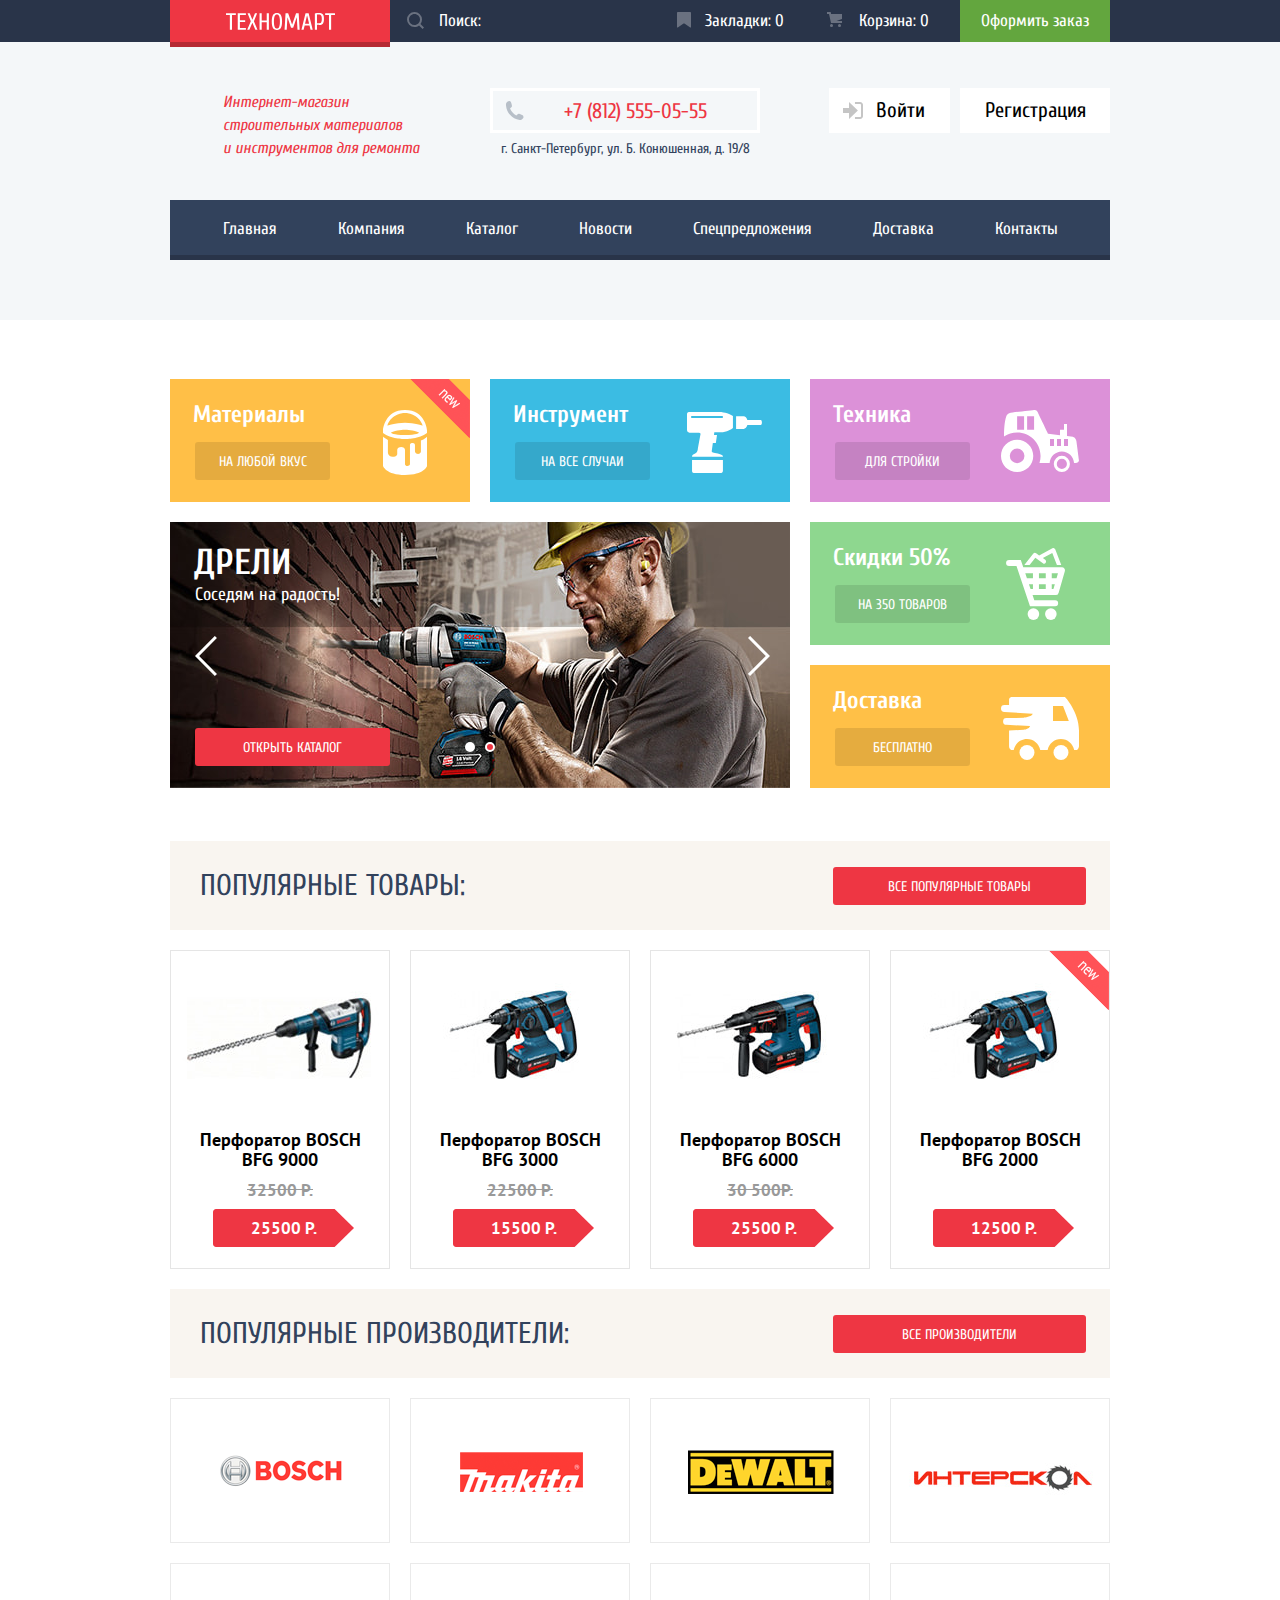
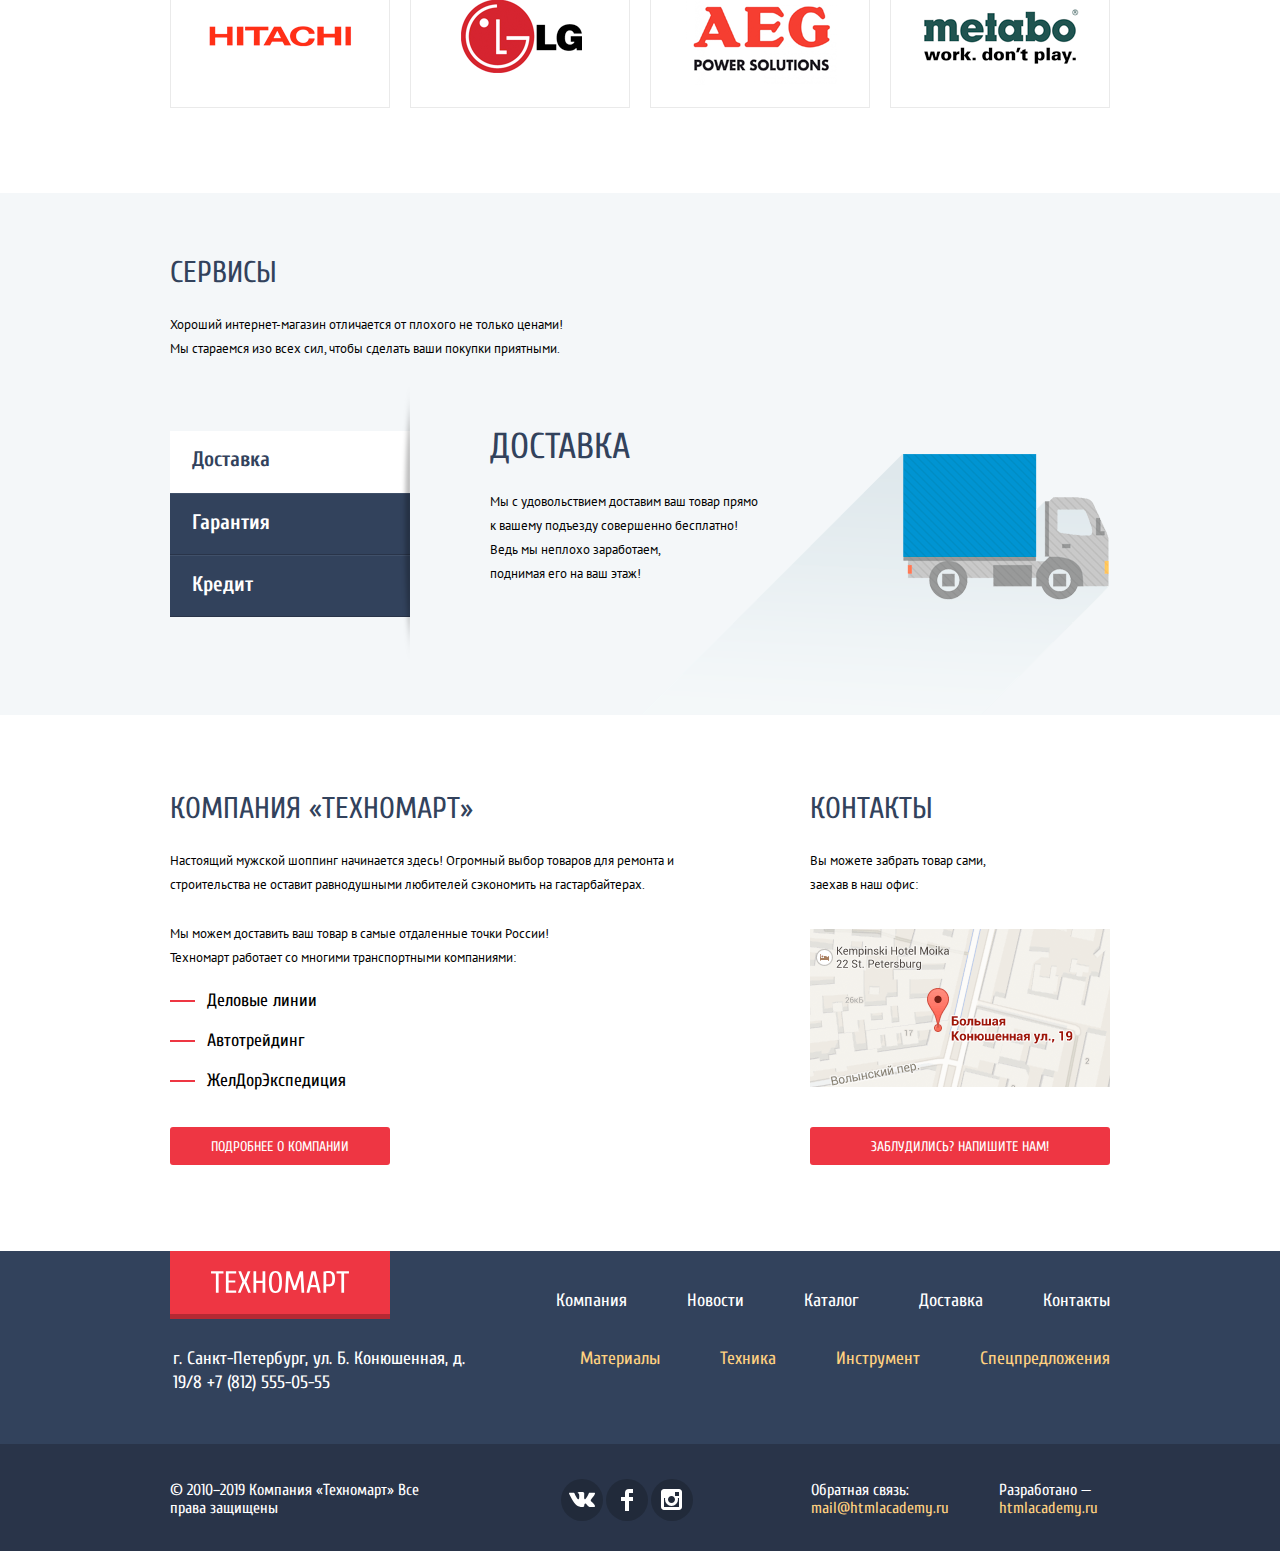
<file: index.html>
<!DOCTYPE html>
<html lang="ru">
  <head>
    <meta charset="utf-8">
    <title>HTML Academy: Техномарт</title>
    <link href="https://fonts.googleapis.com/css?family=Cuprum:400,400i,700,700i&display=swap&subset=cyrillic" rel="stylesheet">
    <link href="https://fonts.googleapis.com/css?family=PT+Sans:400,700&display=swap&subset=cyrillic" rel="stylesheet">
    <link href="css/normalize.css" rel="stylesheet">
    <link href="css/style-min.css" rel="stylesheet">
  </head>
  <body>
    <header class="header">
      <div class="header-top">
        <div class="container header-wrap">
          <a class="logo header-logo">
            <img src="img/logo-technomart.svg" width="109" height="19" alt="Логотип интернет-магазина «Техномарт»">
          </a>
          <form class="search" action="https://echo.htmlacademy.ru" method="get">
            <label for="header-search" class="visually-hidden">Поиск</label>
            <input id="header-search" type="text" name="search" placeholder="Поиск:">
            <svg class="search-icon" xmlns="http://www.w3.org/2000/svg" width="17" height="17" viewBox="0 0 17 17"><path fill="#ffffff" d="M17 15.586l-3.542-3.542A7.465 7.465 0 0 0 15 7.5 7.5 7.5 0 1 0 7.5 15c1.71 0 3.282-.579 4.544-1.542L15.586 17 17 15.586zM2 7.5C2 4.467 4.467 2 7.5 2 10.532 2 13 4.467 13 7.5c0 3.032-2.468 5.5-5.5 5.5A5.506 5.506 0 0 1 2 7.5z"/></svg>
          </form>
          <ul class="shopping-menu">
            <li>
              <a class="shopping-menu-link bookmates" href="#">Закладки: <span>0</span></a>
            </li>
            <li>
              <a class="shopping-menu-link cart" href="#">Корзина: <span>0</span></a>
            </li>
            <li>
              <a class="shopping-menu-link order-place" href="#">Оформить заказ</a>
            </li>
          </ul>
        </div>
      </div>
      <div class="container header-middle">
        <p class="slogan">
          Интернет-магазин
          строительных материалов<br>
          и инструментов для ремонта</p>
        <div class="header-contacts">
          <a href="tel:+78125550555" class="header-contacts-phone">+7 (812) 555-05-55</a>
          <p class="header-contacts-address">г. Санкт-Петербург, ул. Б. Конюшенная, д. 19/8</p>
        </div>
        <div class="menu">
          <ul class="user-menu">
            <li>
              <a class="user-menu-link login" href="#">
                <svg xmlns="http://www.w3.org/2000/svg" width="20" height="17" viewBox="0 0 20 17"><path fill="#c5c5c5" d="M14.875 8.5L6 0v6H0v5h6v6z"/><path fill="#c5c5c5" d="M16.986 15.01h-5.027V17h5.027c2.178 0 3.004-1.81 3.029-3.026V3.028C19.99 1.811 19.164 0 16.986 0h-5.027v1.99h5.027c.839 0 .992.681 1.01 1.057v10.904c-.017.376-.171 1.059-1.01 1.059z"/></svg>
                Войти
              </a>
            </li>
            <li class="registration-item">
              <a class="user-menu-link registration" href="№">Регистрация</a>
            </li>
          </ul>
        </div>
      </div>
      <nav class="main-navigation container">
        <ul class="site-navigation">
          <li class="site-navigation-item"><a>Главная</a></li>
          <li class="site-navigation-item"><a href="#">Компания</a></li>
          <li class="site-navigation-item"><a href="catalog.html">Каталог</a></li>
          <li class="site-navigation-item"><a href="#">Новости</a></li>
          <li class="site-navigation-item"><a href="#">Спецпредложения</a></li>
          <li class="site-navigation-item"><a href="#">Доставка</a></li>
          <li class="site-navigation-item"><a href="#">Контакты</a></li>
        </ul>
      </nav>
    </header>

    <main class="main-content">
      <h1 class="visually-hidden">Интернет-магазин «Техномарт»</h1>

      <div class="features-wrap container">
        <section class="features">
          <h2 class="visually-hidden">Особенности</h2>
          <div class="features-list">
            <div class="first-column">
              <div class="feature-item materials new">
                <h3>Материалы</h3>
                <a href="#">На любой вкус</a>
              </div>
              <div class="feature-item tool">
                <h3>Инструмент</h3>
                <a href="#">На все случаи</a>
              </div>
              <div class="slider">
                <h2 class="visually-hidden">Список инструментов</h2>
                <input class="visually-hidden slide-1" type="radio" id="slide-1" name="slider">
                <input class="visually-hidden slide-2" type="radio" id="slide-2" name="slider" checked>
                <ul class="slider-list">
                  <li class="slider-item rotary-hammers">
                    <h3>Перфораторы</h3>
                    <p>Настоящие мужские игрушки</p>
                  </li>
                  <li class="slider-item drills">
                    <h3>Дрели</h3>
                    <p>Соседям на радость!</p>
                  </li>
                </ul>
                <a class="button" href="catalog.html">Открыть каталог</a>
                <label class="slider-control control-previous" for="slide-1">Влево</label>
                <label class="slider-control control-next" for="slide-2">Вправо</label>
                <div class="slider-radio-wrap">
                  <label class="slider-radio" for="slide-1">Первый слайд</label>
                  <label class="slider-radio" for="slide-2">Второй слайд</label>
                </div>
              </div>
            </div>
            <div class="second-column">
              <div class="feature-item technic">
                <h3>Техника</h3>
                <a href="#">Для стройки</a>
              </div>
              <div class="feature-item discounts second-string">
                <h3>Скидки 50%</h3>
                <a href="#">На 350 товаров</a>
              </div>
              <div class="feature-item delivery third-string">
                <h3>Доставка</h3>
                <a href="#">Бесплатно</a>
              </div>
            </div>
          </div>
        </section>
      </div>

      <section class="popular-products container">
        <div class="popular-header">
          <h2>Популярные товары:</h2>
          <a class="button" href="#">Все популярные товары</a>
        </div>
        <ul class="catalog-list">
          <li class="catalog-item">
            <a class="catalog-item-name" href="#">
              <h3>
                <span>Перфоратор BOSCH</span>
                <span>BFG 9000</span>
              </h3>
            </a>
            <img src="img/bosch-bfg-9000.jpg" width="218" height="170" alt="Изображение перфоратора BOSCH BFG 9000">
            <div class="catalog-buttons">
              <a href="#" class="catalog-button add-to-cart">Купить</a>
              <button class="catalog-button add-to-bookmates" type="button">В закладки</button>
            </div>
            <p class="price-old">32500 Р.</p>
            <p class="price">25500 Р.</p>
          </li>
          <li class="catalog-item">
            <a class="catalog-item-name" href="#">
              <h3>
                <span>Перфоратор BOSCH</span>
                <span>BFG 3000</span>
              </h3>
            </a>
            <img src="img/bosch-bfg-3000.jpg" width="218" height="170" alt="Изображение перфоратора BOSCH BFG 3000">
            <div class="catalog-buttons">
              <a href="#" class="catalog-button add-to-cart">Купить</a>
              <button class="catalog-button add-to-bookmates" type="button">В закладки</button>
            </div>
            <p class="price-old">22500 Р.</p>
            <p class="price">15500 Р.</p>
          </li>
          <li class="catalog-item">
            <a class="catalog-item-name" href="#">
              <h3>
                <span>Перфоратор BOSCH</span>
                <span>BFG 6000</span>
              </h3>
            </a>
            <img src="img/bosch-bfg-6000.jpg" width="218" height="170" alt="Изображение перфоратора BOSCH BFG 6000">
            <div class="catalog-buttons">
              <a href="#" class="catalog-button add-to-cart">Купить</a>
              <button class="catalog-button add-to-bookmates" type="button">В закладки</button>
            </div>
            <p class="price-old">30 500Р.</p>
            <p class="price">25500 Р.</p>
          </li>
          <li class="catalog-item new">
            <a class="catalog-item-name" href="#">
              <h3>
                <span>Перфоратор BOSCH</span>
                <span>BFG 2000</span>
              </h3>
            </a>
            <img src="img/bosch-bfg-3000.jpg" width="218" height="170" alt="Изображение перфоратора BOSCH BFG 2000">
            <div class="catalog-buttons">
              <a href="#" class="catalog-button add-to-cart">Купить</a>
              <button class="catalog-button add-to-bookmates" type="button">В закладки</button>
            </div>
            <p class="price-old"></p>
            <p class="price">12500 Р.</p>
          </li>
        </ul>
      </section>

      <section class="popular-manufacture container">
        <div class="popular-header">
          <h2>Популярные производители:</h2>
          <a class="button" href="#">Все производители</a>
        </div>
        <ul class="manufactures-list">
          <li class="manufacture-item">
            <a href="#">
              <img src="img/bosch.png" width="126" height="37" alt="Логотип компании Bosch">
            </a>
          </li>
          <li class="manufacture-item">
            <a href="#">
              <img src="img/makita.png" width="123" height="40" alt="Логотип компании Makita">
            </a>
          </li>
          <li class="manufacture-item">
            <a href="#">
              <img src="img/dewalt.png" width="146" height="44" alt="Логотип компании DeWalt">
            </a>
          </li>
          <li class="manufacture-item">
            <a href="#">
              <img src="img/interkol.png" width="200" height="88" alt="Логотип компании Интерскол">
            </a>
          </li>
          <li class="manufacture-item">
            <a href="#">
              <img src="img/hitachi.png" width="169" height="31" alt="Логотип компании Hitachi">
            </a>
          </li>
          <li class="manufacture-item">
            <a href="#">
              <img src="img/lg.png" width="121" height="73" alt="Логотип компании LG">
            </a>
          </li>
          <li class="manufacture-item">
            <a href="#">
              <img src="img/aeg.png" width="151" height="96" alt="Логотип компании AEG">
            </a>
          </li>
          <li class="manufacture-item">
            <a href="#">
              <img src="img/metabo.png" width="204" height="69" alt="Логотип компании Metabo">
            </a>
          </li>
        </ul>
      </section>

      <div class="services-wrap">
        <section class="services container">
          <h2>Сервисы</h2>
          <p class="service-info">Хороший интернет-магазин отличается от плохого не только ценами! Мы стараемся изо всех сил, чтобы сделать ваши покупки приятными.</p>
          <div class="services-content">
            <input class="visually-hidden delivery-input" type="radio" id="input-delivery" name="service-radio" checked>
            <input class="visually-hidden guarantee-input" type="radio" id="input-guarantee" name="service-radio">
            <input class="visually-hidden credit-input" type="radio" id="input-credit" name="service-radio">
            <ul class="services-buttons">
              <li>
                <label class="service-button" for="input-delivery">Доставка</label>
              </li>
              <li>
                <label class="service-button" for="input-guarantee">Гарантия</label>
              </li>
              <li>
                <label class="service-button" for="input-credit">Кредит</label>
              </li>
            </ul>
            <ul class="services-list">
              <li class="service-item service-delivery">
                <h3>Доставка</h3>
                <p>
                  Мы с удовольствием доставим ваш товар прямо <br>
                  к вашему подъезду совершенно бесплатно!
                  Ведь мы неплохо заработаем, <br>
                  поднимая его на ваш этаж!
                </p>
              </li>
              <li class="service-item service-guarantee">
                <h3>Гарантия</h3>
                <p>
                  Если купленный у нас товар поломается или заискрит, <br>
                  а также в случае пожара, спровоцированного его возгоранием,
                  вы всегда можете быть уверены в нашей гарантии. Мы обменяем
                  сгоревший товар на новый. <br>
                  Дом уж восстановите как-нибудь сами.
                </p>
              </li>
              <li class="service-item service-credit">
                <h3>Кредит</h3>
                <p>
                  Залезть в долговую яму стало проще! <br>
                  Кредитные консультанты придут вам на помощь.
                </p>
                <button class="button" type="button">Отправить заявку</button>
              </li>
            </ul>
          </div>
        </section>
      </div>

      <div class="information container">
        <section class="info">
          <h2>Компания «Техномарт»</h2>
          <p>Настоящий мужской шоппинг начинается здесь! Огромный выбор товаров для ремонта и строительства не оставит равнодушными любителей сэкономить на гастарбайтерах.</p>
          <p class="slim-paragraph">
            Мы можем доставить ваш товар в самые отдаленные точки России!
            Техномарт работает со многими транспортными компаниями:
          </p>
          <ul class="delivery-list">
            <li>Деловые линии</li>
            <li>Автотрейдинг</li>
            <li>ЖелДорЭкспедиция</li>
          </ul>
          <a class="button" href="#">Подробнее о компании</a>
        </section>

        <section class="contacts">
          <h2>Контакты</h2>
          <p>
            Вы можете забрать товар сами,
            заехав в наш офис:
          </p>
          <button class="map" type="button">
            <img src="img/map-small.png" width="300" height="158" alt="Офис компании по адресу Большая Конюшенная, 19, Санкт-Петербург">
          </button>
          <a href="#" class="button feedback-button">Заблудились? Напишите нам!</a>
        </section>
      </div>
    </main>

    <footer class="footer">
      <div class="footer-top">
        <div class="footer-top-wrap container">
          <div class="footer-information">
            <a class="logo footer-logo">
              <img src="img/logo-technomart.svg" width="138" height="23" alt="Логотип интернет-магазина «Техномарт»">
            </a>
            <p class="footer-address">
              г. Санкт-Петербург, ул. Б. Конюшенная, д. 19/8
              <a href="tel:+78125550555">+7 (812) 555-05-55</a>
            </p>
          </div>
          <div class="footer-navigation">
            <ul>
              <li><a href="#">Компания</a></li>
              <li><a href="#">Новости</a></li>
              <li><a href="catalog.html">Каталог</a></li>
              <li><a href="#">Доставка</a></li>
              <li><a href="#">Контакты</a></li>
            </ul>
            <ul class="product-list">
                <li><a href="#">Материалы</a></li>
                <li><a href="#">Техника</a></li>
                <li><a href="#">Инструмент</a></li>
                <li><a href="#">Спецпредложения</a></li>
            </ul>
          </div>
        </div>
      </div>

      <div class="footer-bottom">
        <div class="footer-bottom-wrap container">
          <div>
            <p class="footer-company">
              © 2010–2019 Компания «Техномарт»
              Все права защищены
            </p>
          </div>
          <div class="footer-social">
            <ul>
              <li><a class="social-link vkontakte" href="#">Вконтакте</a></li>
              <li><a class="social-link facebook" href="#">Фейсбук</a></li>
              <li><a class="social-link instagram" href="#">Инстаграм</a></li>
            </ul>
          </div>
          <div class="footer-feedback">
            <p>
              Обратная связь:
              <a href="mailto:mail@htmlacademy.ru">mail@htmlacademy.ru</a>
            </p>
          </div>
          <div class="footer-copyright">
            <p>Разработано —
              <a href="https://htmlacademy.ru/intensive/htmlcss">htmlacademy.ru</a>
            </p>
          </div>
        </div>
      </div>
    </footer>

    <section class="popup bigmap">
      <h2 class="visually-hidden">Как до нас добраться</h2>
      <iframe src="https://www.google.com/maps/embed?pb=!1m18!1m12!1m3!1d1998.5769169308242!2d30.322621958816832!3d59.93916232215763!2m3!1f0!2f0!3f0!3m2!1i1024!2i768!4f13.1!3m3!1m2!1s0x4696310fca5ba729%3A0xea9c53d4493c879f!2z0JHQvtC70YzRiNCw0Y8g0JrQvtC90Y7RiNC10L3QvdCw0Y8g0YPQuy4sIDE5LCDQodCw0L3QutGCLdCf0LXRgtC10YDQsdGD0YDQsywgMTkxMTg2!5e0!3m2!1sru!2sru!4v1582703164863!5m2!1sru!2sru" width="940" height="446" allowfullscreen=""></iframe>
      <div>
        <img src="img/map-big.png" width="940" height="446" alt="Офис компании по адресу Большая Конюшенная 19, Санкт-Петербург">
      </div>
      <button class="close" type="button">Закрыть</button>
    </section>

    <section class="popup feedback container">
      <h2 class="visually-hidden">Обратная связь</h2>
      <form action="https://echo.htmlacademy.ru" method="post">
        <div class="feedback-inputs-wrap">
          <p>
            <label for="message-name">Ваше имя:</label>
            <input id="message-name" type="text" name="name" placeholder="Имя Фамилия">
          </p>
          <p>
            <label for="message-email">Ваш e-mail:</label>
            <input id="message-email" type="email" name="email" placeholder="email@example.com">
          </p>
          <p>
            <label for="message-content">Текст письма:</label>
            <textarea id="message-content" name="content" placeholder="В свободной форме"></textarea>
          </p>
        </div>
        <div class="feedback-submit-wrap">
          <button class="feedback-submit button" type="submit">Отправить</button>
        </div>
      </form>
      <button class="close" type="button">Закрыть</button>
    </section>

    <section class="popup purchase">
      <h2>Товар добавлен в корзину!</h2>
      <div class="purchase-footer">
        <a class="button" href="#">Оформить заказ</a>
        <button class="button resume-purchase" type="button">Продолжить покупки</button>
      </div>
      <button class="close" type="button">Закрыть</button>
    </section>

    <script src="js/scripts-min.js"></script>
  </body>
</html>
</file>
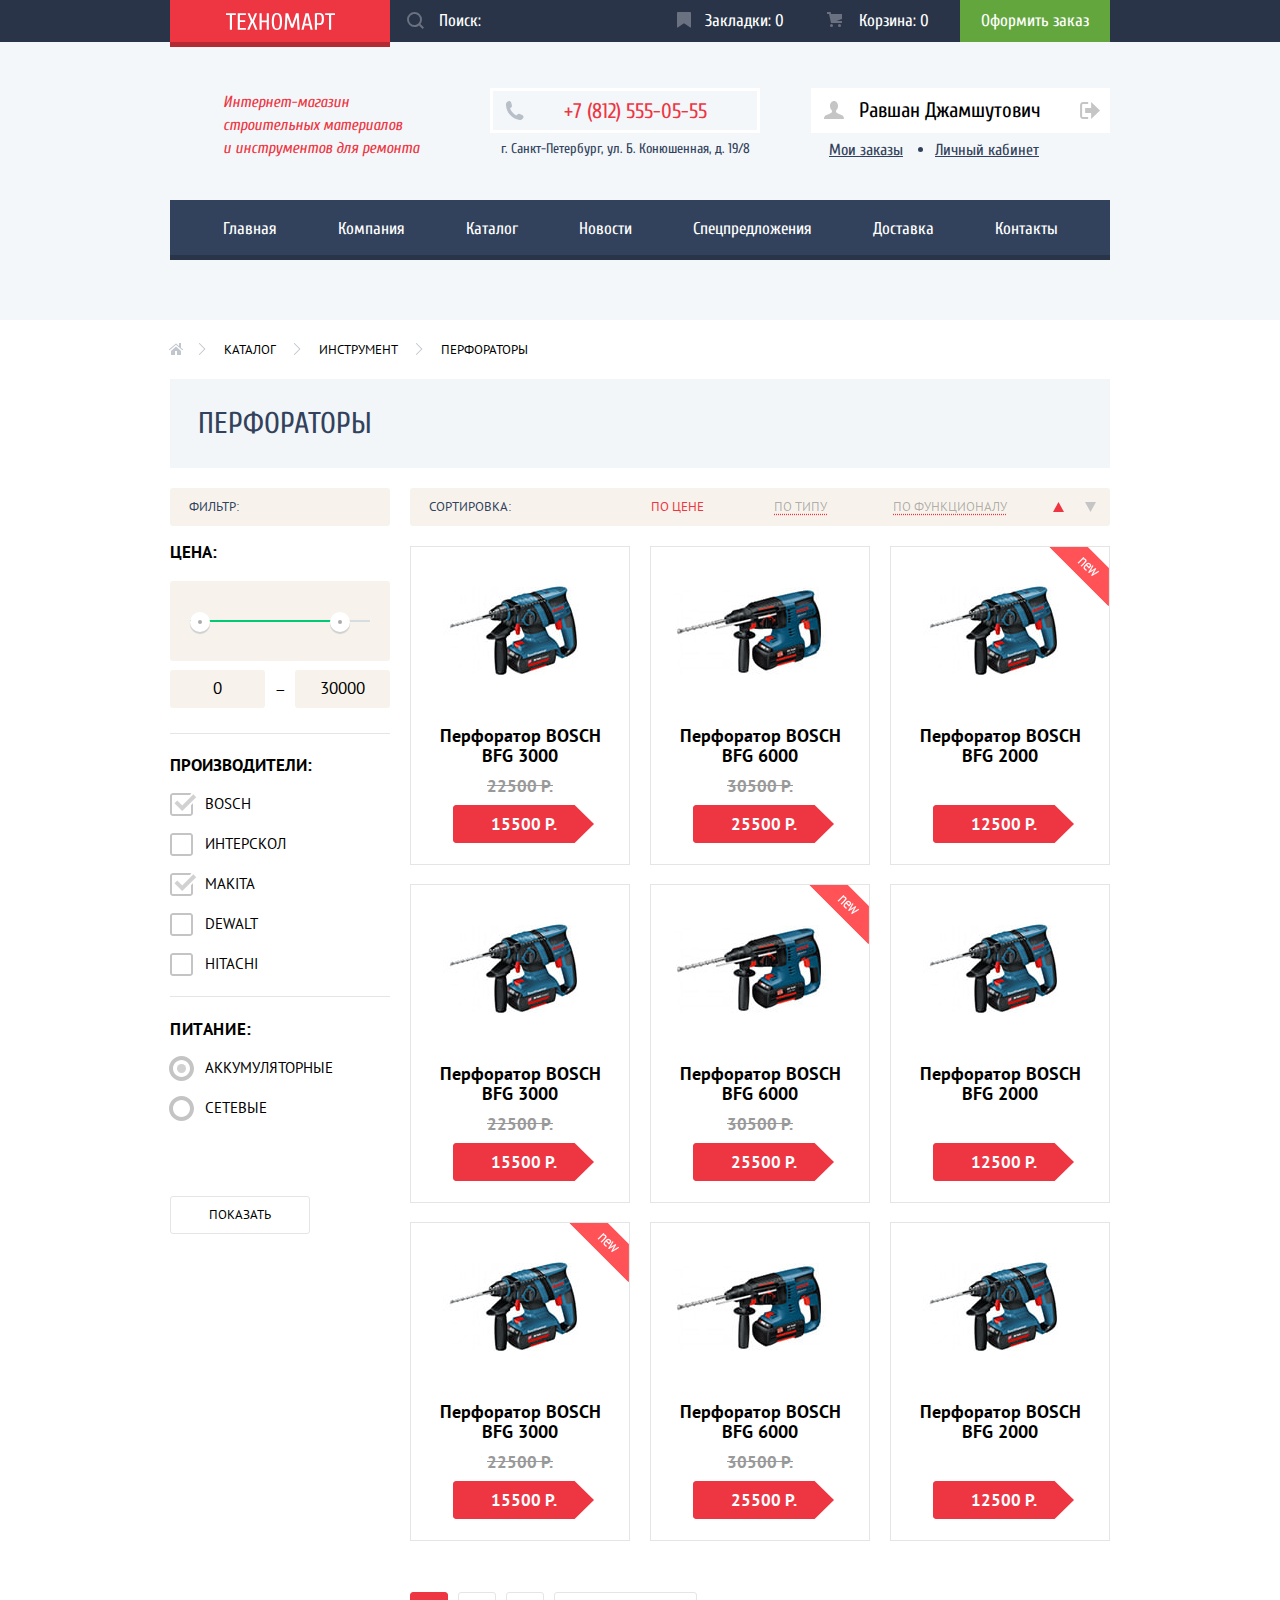
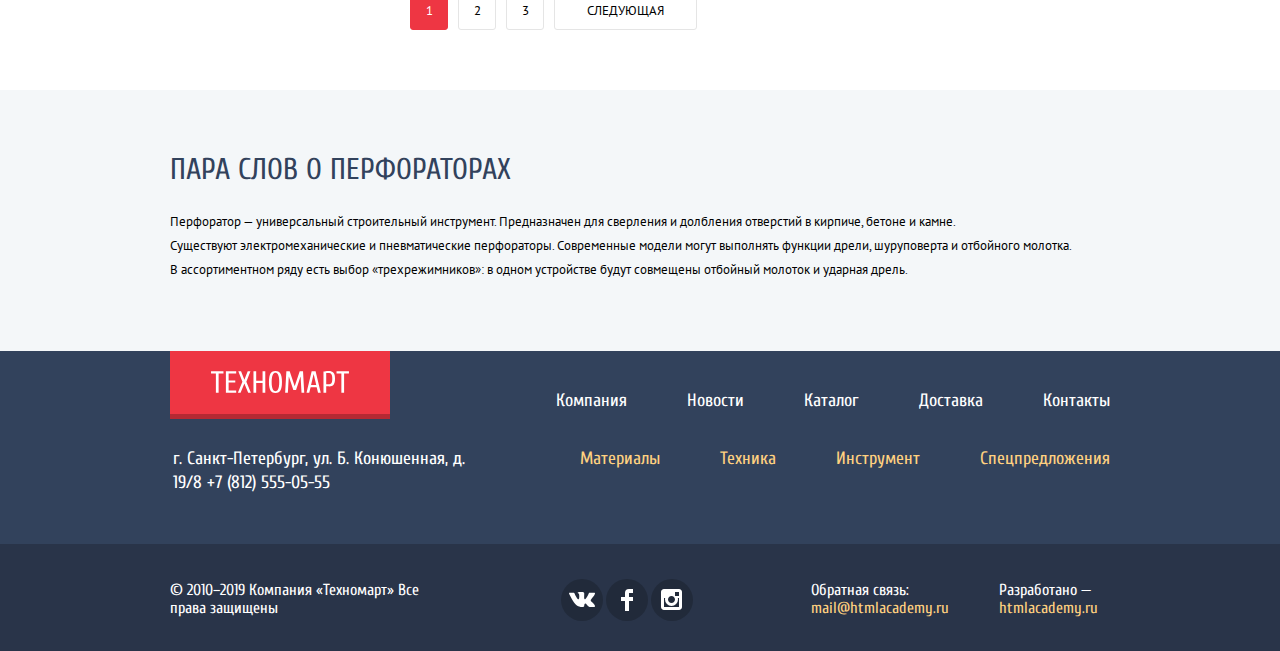
<file: catalog.html>
<!DOCTYPE html>
<html lang="ru">
  <head>
    <meta charset="UTF-8">
    <title>Каталог интернет магазина «Техномарт»</title>
    <link href="https://fonts.googleapis.com/css?family=Cuprum:400,400i,700,700i&display=swap&subset=cyrillic" rel="stylesheet">
    <link href="https://fonts.googleapis.com/css?family=PT+Sans:400,700&display=swap&subset=cyrillic" rel="stylesheet">
    <link href="css/normalize.css" rel="stylesheet">
    <link href="css/style-min.css" rel="stylesheet">
  </head>
  <body>
    <header class="header inner-header">
      <div class="header-top">
        <div class="container header-wrap">
          <a class="logo header-logo" href="index.html">
            <img src="img/logo-technomart.svg" width="109" height="19" alt="Логотип интернет-магазина «Техномарт»">
          </a>
          <form class="search" action="https://echo.htmlacademy.ru" method="get">
            <label for="header-search" class="visually-hidden">Поиск</label>
            <input id="header-search" type="text" name="search" placeholder="Поиск:">
            <svg class="search-icon" xmlns="http://www.w3.org/2000/svg" width="17" height="17" viewBox="0 0 17 17"><path fill="#ffffff" d="M17 15.586l-3.542-3.542A7.465 7.465 0 0 0 15 7.5 7.5 7.5 0 1 0 7.5 15c1.71 0 3.282-.579 4.544-1.542L15.586 17 17 15.586zM2 7.5C2 4.467 4.467 2 7.5 2 10.532 2 13 4.467 13 7.5c0 3.032-2.468 5.5-5.5 5.5A5.506 5.506 0 0 1 2 7.5z"/></svg>
          </form>
          <ul class="shopping-menu">
            <li>
              <a class="shopping-menu-link bookmates" href="#">Закладки: <span>0</span></a>
            </li>
            <li>
              <a class="shopping-menu-link cart" href="#">Корзина: <span>0</span></a>
            </li>
            <li>
              <a class="shopping-menu-link order-place" href="#">Оформить заказ</a>
            </li>
          </ul>
        </div>
      </div>
      <div class="container header-middle">
        <p class="slogan">
          Интернет-магазин
          строительных материалов <br>
          и инструментов для ремонта</p>
        <div class="header-contacts">
          <a href="tel:+78125550555" class="header-contacts-phone">+7 (812) 555-05-55</a>
          <p class="header-contacts-address">г. Санкт-Петербург, ул. Б. Конюшенная, д. 19/8</p>
        </div>
        <div class="menu">
          <ul class="user-menu">
            <li class="user-item">
              <a class="user-menu-link user" href="#">
                Равшан Джамшутович
                <svg class="user-icon" xmlns="http://www.w3.org/2000/svg" width="20" height="18" viewBox="0 0 20 18"><path fill="#c5c5c5" d="M17.881 14.166c-2.144-.735-4.256-1.666-5.207-2.39-.657-.501-.77-1.618-.517-2.415 1.118-.903 1.864-2.477 1.864-4.278C14.021 2.276 12.221 0 10 0S5.979 2.276 5.979 5.083c0 1.801.746 3.374 1.863 4.277.253.798.141 1.915-.517 2.416-.95.724-3.063 1.654-5.207 2.39S0 18 0 18h20s.025-3.099-2.119-3.834z"/></svg>
              </a>
            </li>
            <li>
              <button class="user-menu-link logout" type="button">
                Выход
                <svg class="logout-icon" xmlns="http://www.w3.org/2000/svg" width="21" height="17" viewBox="0 0 21 17"><g fill="#c5c5c5"><path fill="#c5c5c5" d="M21 8.5L12.125 0v6h-6v5h6v6z"/><path fill="#c5c5c5" d="M3.106 13.952V3.048c.018-.376.171-1.057 1.01-1.057h5.027V0H4.116C1.938 0 1.112 1.81 1.087 3.027v10.946C1.112 15.189 1.938 17 4.116 17h5.027v-1.99H4.116c-.839 0-.992-.683-1.01-1.058z"/></g></svg>
              </button>
            </li>
          </ul>
          <ul class="submenu">
            <li>
              <a class="submenu-link orders" href="#">Мои заказы</a>
            </li>
            <li>
              <a class="submenu-link account" href="#">Личный кабинет</a>
            </li>
          </ul>
        </div>
      </div>
      <nav class="main-navigation container">
        <ul class="site-navigation">
          <li class="site-navigation-item"><a href="index.html">Главная</a></li>
          <li class="site-navigation-item"><a href="#">Компания</a></li>
          <li class="site-navigation-item"><a>Каталог</a></li>
          <li class="site-navigation-item"><a href="#">Новости</a></li>
          <li class="site-navigation-item"><a href="#">Спецпредложения</a></li>
          <li class="site-navigation-item"><a href="#">Доставка</a></li>
          <li class="site-navigation-item"><a href="#">Контакты</a></li>
        </ul>
      </nav>
    </header>

    <main class="main-content catalog-page">
      <div class="catalog-header container">
        <h1>Перфораторы</h1>
        <ul class="breadcrumbs">
          <li>
            <a class="breadcrumb-main breadcrumb-link" href="index.html">
              <svg xmlns="http://www.w3.org/2000/svg" width="15" height="12" viewBox="0 0 15 12"><g fill="#C1C6CE"><path d="M3 8v4h4V8h2v4h4V8L8 3.516z"/><path d="M14.831 6.365L13 4.751V0h-2v2.987L8.332.635c-.02-.017-.043-.023-.064-.037a.465.465 0 0 0-.08-.047.551.551 0 0 0-.095-.024C8.062.521 8.032.515 8 .515c-.031 0-.061.006-.092.012a.46.46 0 0 0-.095.025c-.028.011-.053.029-.08.046-.021.014-.045.02-.064.037l-6.498 5.73a.501.501 0 0 0 .33.875.497.497 0 0 0 .331-.125L8 1.677l6.169 5.438a.501.501 0 0 0 .662-.75z"/></g></svg>
              Главная
            </a>
          </li>
          <li><a class="breadcrumb-link" href="#">Каталог</a></li>
          <li><a class="breadcrumb-link" href="#">Инструмент</a></li>
          <li><a class="breadcrumb-link">Перфораторы</a></li>
        </ul>
      </div>

      <div class="catalog-wrap container">
        <section class="filter">
          <h2 class="filter-header">Фильтр:</h2>
          <form action="https://echo.htmlacademy.ru" method="get">
            <fieldset class="price-filter">
              <legend>Цена:</legend>
              <div class="price-range price-wrap">
                <div class="scale">
                  <div class="bar"></div>
                </div>
                <div class="toggle toggle-min"></div>
                <div class="toggle toggle-max"></div>
              </div>
              <div class="price-controls">
                <label class="visually-hidden" for="filter-price-min">Минимальная цена</label>
                <input class="min-price price-wrap" id="filter-price-min" type="number" name="price-min" value="0">
                <span>—</span>
                <label class="visually-hidden" for="filter-price-max">Максимальная цена</label>
                <input class="max-price price-wrap" id="filter-price-max" type="number" name="price-max" value="30000">
              </div>
            </fieldset>
            <fieldset class="checkbox-filter">
              <legend>Производители:</legend>
              <ul>
                <li>
                  <input class="visually-hidden" id="filter-bosch" type="checkbox" name="bosch" checked>
                  <label for="filter-bosch">Bosch</label>
                </li>
                <li>
                  <input class="visually-hidden" id="filter-interskol" type="checkbox" name="interskol">
                  <label for="filter-interskol">Интерскол</label>
                </li>
                <li>
                  <input class="visually-hidden" id="filter-makita" type="checkbox" name="makita" checked>
                  <label for="filter-makita">Makita</label>
                </li>
                <li>
                  <input class="visually-hidden" id="filter-dewalt" type="checkbox" name="dewalt">
                  <label for="filter-dewalt">Dewalt</label>
                </li>
                <li>
                  <input class="visually-hidden" id="filter-hitachi" type="checkbox" name="hitachi">
                  <label for="filter-hitachi">Hitachi</label>
                </li>
              </ul>
            </fieldset>
            <fieldset class="radio-filter">
              <legend>Питание:</legend>
              <ul>
                <li>
                  <input class="visually-hidden" id="filter-battery" type="radio" name="energy" value="battery" checked>
                  <label for="filter-battery">Аккумуляторные</label>
                </li>
                <li>
                  <input class="visually-hidden" id="filter-power" type="radio" name="energy" value="power">
                  <label for="filter-power">Сетевые</label>
                </li>
              </ul>
            </fieldset>
            <button class="filter-button" type="submit">Показать</button>
          </form>
        </section>

        <div class="products-list-wrap">
          <section class="sort filter-header">
            <h2>Сортировка:</h2>
            <a class="sort-price active" href="#">По цене</a>
            <a class="sort-type" href="#">По типу</a>
            <a class="sort-function" href="#">По функционалу</a>
            <a class="sort-up sort-order-active" href="#">
              <svg xmlns="http://www.w3.org/2000/svg" width="11" height="10" viewBox="0 0 11 10"><path fill="#c5c5c5" d="M5.5 0L0 10h11z"/></svg>
              От я до а
            </a>
            <a class="sort-down" href="#">
              <svg xmlns="http://www.w3.org/2000/svg" width="11" height="10" viewBox="0 0 11 10"><path fill="#c5c5c5" d="M5.5 10L0 0h11"/></svg>
              От а до я
            </a>
          </section>

          <section class="catalog">
            <h2 class="visually-hidden">Список перфораторов</h2>
            <ul class="catalog-list">
              <li class="catalog-item">
                <a class="catalog-item-name" href="#">
                  <h3>
                    <span>Перфоратор BOSCH</span>
                    <span>BFG 3000</span>
                  </h3>
                </a>
                <img src="img/bosch-bfg-3000.jpg" width="218" height="170" alt="Изображение перфоратора BOSCH BFG 3000">
                <div class="catalog-buttons">
                  <a href="#" class="catalog-button add-to-cart">Купить</a>
                  <button class="catalog-button add-to-bookmates" type="button">В закладки</button>
                </div>
                <p class="price-old">22500 Р.</p>
                <p class="price">15500 Р.</p>
              </li>
              <li class="catalog-item">
                <a class="catalog-item-name" href="#">
                  <h3>
                    <span>Перфоратор BOSCH</span>
                    <span>BFG 6000</span>
                  </h3>
                </a>
                <img src="img/bosch-bfg-6000.jpg" width="218" height="170" alt="Изображение перфоратора BOSCH BFG 6000">
                <div class="catalog-buttons">
                  <a href="#" class="catalog-button add-to-cart">Купить</a>
                  <button class="catalog-button add-to-bookmates" type="button">В закладки</button>
                </div>
                <p class="price-old">30500 Р.</p>
                <p class="price">25500 Р.</p>
              </li>
              <li class="catalog-item new">
                <a class="catalog-item-name" href="#">
                  <h3>
                    <span>Перфоратор BOSCH</span>
                    <span>BFG 2000</span>
                  </h3>
                </a>
                <img src="img/bosch-bfg-3000.jpg" width="218" height="170" alt="Изображение перфоратора BOSCH BFG 2000">
                <div class="catalog-buttons">
                  <a href="#" class="catalog-button add-to-cart">Купить</a>
                  <button class="catalog-button add-to-bookmates" type="button">В закладки</button>
                </div>
                <p class="price-old"></p>
                <p class="price">12500 Р.</p>
              </li>
              <li class="catalog-item">
                <a class="catalog-item-name" href="#">
                  <h3>
                    <span>Перфоратор BOSCH</span>
                    <span>BFG 3000</span>
                  </h3>
                </a>
                <img src="img/bosch-bfg-3000.jpg" width="218" height="170" alt="Изображение перфоратора BOSCH BFG 3000">
                <div class="catalog-buttons">
                  <a href="#" class="catalog-button add-to-cart">Купить</a>
                  <button class="catalog-button add-to-bookmates" type="button">В закладки</button>
                </div>
                <p class="price-old">22500 Р.</p>
                <p class="price">15500 Р.</p>
              </li>
              <li class="catalog-item new">
                <a class="catalog-item-name" href="#">
                  <h3>
                    <span>Перфоратор BOSCH</span>
                    <span>BFG 6000</span>
                  </h3>
                </a>
                <img src="img/bosch-bfg-6000.jpg" width="218" height="170" alt="Изображение перфоратора BOSCH BFG 6000">
                <div class="catalog-buttons">
                  <a href="#" class="catalog-button add-to-cart">Купить</a>
                  <button class="catalog-button add-to-bookmates" type="button">В закладки</button>
                </div>
                <p class="price-old">30500 Р.</p>
                <p class="price">25500 Р.</p>
              </li>
              <li class="catalog-item">
                <a class="catalog-item-name" href="#">
                  <h3>
                    <span>Перфоратор BOSCH</span>
                    <span>BFG 2000</span>
                  </h3>
                </a>
                <img src="img/bosch-bfg-3000.jpg" width="218" height="170" alt="Изображение перфоратора BOSCH BFG 2000">
                <div class="catalog-buttons">
                  <a href="#" class="catalog-button add-to-cart">Купить</a>
                  <button class="catalog-button add-to-bookmates" type="button">В закладки</button>
                </div>
                <p class="price-old"></p>
                <p class="price">12500 Р.</p>
              </li>
              <li class="catalog-item new">
                <a class="catalog-item-name" href="#">
                  <h3>
                    <span>Перфоратор BOSCH</span>
                    <span>BFG 3000</span>
                  </h3>
                </a>
                <img src="img/bosch-bfg-3000.jpg" width="218" height="170" alt="Изображение перфоратора BOSCH BFG 3000">
                <div class="catalog-buttons">
                  <a href="#" class="catalog-button add-to-cart">Купить</a>
                  <button class="catalog-button add-to-bookmates" type="button">В закладки</button>
                </div>
                <p class="price-old">22500 Р.</p>
                <p class="price">15500 Р.</p>
              </li>
              <li class="catalog-item">
                <a class="catalog-item-name" href="#">
                  <h3>
                    <span>Перфоратор BOSCH</span>
                    <span>BFG 6000</span>
                  </h3>
                </a>
                <img src="img/bosch-bfg-6000.jpg" width="218" height="170" alt="Изображение перфоратора BOSCH BFG 6000">
                <div class="catalog-buttons">
                  <a href="#" class="catalog-button add-to-cart">Купить</a>
                  <button class="catalog-button add-to-bookmates" type="button">В закладки</button>
                </div>
                <p class="price-old">30500 Р.</p>
                <p class="price">25500 Р.</p>
              </li>
              <li class="catalog-item">
                <a class="catalog-item-name" href="#">
                  <h3>
                    <span>Перфоратор BOSCH</span>
                    <span>BFG 2000</span>
                  </h3>
                </a>
                <img src="img/bosch-bfg-3000.jpg" width="218" height="170" alt="Изображение перфоратора BOSCH BFG 2000">
                <div class="catalog-buttons">
                  <a href="#" class="catalog-button add-to-cart">Купить</a>
                  <button class="catalog-button add-to-bookmates" type="button">В закладки</button>
                </div>
                <p class="price-old"></p>
                <p class="price">12500 Р.</p>
              </li>
            </ul>
            <ul class="pagination-list">
              <li>
                <a class="pagination-link pagination-current">1</a>
              </li>
              <li>
                <a class="pagination-link" href="#">2</a>
              </li>
              <li>
                <a class="pagination-link" href="#">3</a>
              </li>
              <li>
                <a class="pagination-link pagination-next" href="#">Следующая</a>
              </li>
            </ul>
          </section>
        </div>
      </div>

      <div class="product-info-wrap">
        <section class="product-info container">
          <h2>Пара слов о перфораторах</h2>
          <p>
            Перфоратор — универсальный строительный инструмент. Предназначен для сверления и долбления отверстий в кирпиче, бетоне и камне. <br>
            Существуют электромеханические и пневматические перфораторы. Современные модели могут выполнять функции дрели, шуруповерта и отбойного молотка.
            В ассортиментном ряду есть выбор «трехрежимников»: в одном устройстве будут совмещены отбойный молоток и ударная дрель.
          </p>
        </section>
      </div>
    </main>

    <footer class="footer">
      <div class="footer-top">
        <div class="footer-top-wrap container">
          <div class="footer-information">
            <a class="logo footer-logo" href="index.html">
              <img src="img/logo-technomart.svg" width="138" height="23" alt="Логотип интернет-магазина «Техномарт»">
            </a>
            <p class="footer-address">
              г. Санкт-Петербург, ул. Б. Конюшенная, д. 19/8
              <a href="tel:+78125550555">+7 (812) 555-05-55</a>
            </p>
          </div>
          <div class="footer-navigation">
            <ul>
              <li><a href="#">Компания</a></li>
              <li><a href="#">Новости</a></li>
              <li><a>Каталог</a></li>
              <li><a href="#">Доставка</a></li>
              <li><a href="#">Контакты</a></li>
            </ul>
            <ul class="product-list">
                <li><a href="#">Материалы</a></li>
                <li><a href="#">Техника</a></li>
                <li><a href="#">Инструмент</a></li>
                <li><a href="#">Спецпредложения</a></li>
            </ul>
          </div>
        </div>
      </div>

      <div class="footer-bottom">
        <div class="footer-bottom-wrap container">
          <div>
            <p class="footer-company">
              © 2010–2019 Компания «Техномарт»
              Все права защищены
            </p>
          </div>
          <div class="footer-social">
            <ul>
              <li><a class="social-link vkontakte" href="#">Вконтакте</a></li>
              <li><a class="social-link facebook" href="#">Фейсбук</a></li>
              <li><a class="social-link instagram" href="#">Инстаграм</a></li>
            </ul>
          </div>
          <div class="footer-feedback">
            <p>
              Обратная связь:
              <a href="mailto:mail@htmlacademy.ru">mail@htmlacademy.ru</a>
            </p>
          </div>
          <div class="footer-copyright">
            <p>Разработано —
              <a href="https://htmlacademy.ru/intensive/htmlcss">htmlacademy.ru</a>
            </p>
          </div>
        </div>
      </div>
    </footer>

    <section class="popup purchase">
      <h2>Товар добавлен в корзину!</h2>
      <div class="purchase-footer">
        <a class="button" href="#">Оформить заказ</a>
        <button class="button resume-purchase" type="button">Продолжить покупки</button>
      </div>
      <button class="close" type="button">Закрыть</button>
    </section>

    <script src="js/scripts-min.js"></script>
  </body>
</html>
</file>
<file: css/style-min.css>
@keyframes bounce{0%{transform:translateY(-2000px)}70%{transform:translateY(30px)}90%{transform:translateY(-10px)}100%{transform:translateY(0)}}@keyframes shake{0%,100%{transform:translateX(0)}10%,30%,50%,70%,90%{transform:translateX(-10px)}20%,40%,60%,80%{transform:translateX(10px)}}*,::before,::after{box-sizing:border-box}.visually-hidden{position:absolute;width:1px;height:1px;margin:-1px;padding:0;overflow:hidden;white-space:nowrap;border:0;clip:rect(0 0 0 0);clip-path:inset(100%)}body{margin:0;padding:0;font-weight:400;font-size:13px;line-height:24px;font-family:"PT Sans","Arial",sans-serif;color:#000;background-color:#fff}img{max-width:100%;height:auto}a{text-decoration:none}.button{display:block;min-width:220px;min-height:38px;padding-top:11px;font-size:14px;line-height:18px;font-family:"Cuprum","Arial",sans-serif;text-align:center;color:#fff;text-transform:uppercase;background-color:#ee3643;border:0;border-radius:3px;cursor:pointer}.button:hover{background-color:#ca2c37}.button:active{background-color:#ba2732}.main-content h1,.main-content h2{font-weight:400;font-size:30px;line-height:30px;font-family:"Cuprum","Arial",sans-serif;color:#32425c;text-transform:uppercase}.container{width:940px;margin:0 auto}.header{margin-bottom:59px;padding-bottom:48px;font-size:17px;font-family:"Cuprum","Arial",sans-serif;background-color:#f4f7f9}.inner-header{margin-bottom:8px}.header-top{min-height:42px;margin-bottom:46px;line-height:18px;color:#fff;background-color:#293449}.header-wrap{display:flex;flex-wrap:wrap;justify-content:space-between}.logo{display:block;text-align:center;background-color:#ee3643;box-shadow:0 5px 0 0 #b52933;cursor:pointer}.logo:hover{background-color:#ca2c37;box-shadow:0 5px 0 0 #9a212a}.logo:active{background-color:#ba2732;box-shadow:0 5px 0 0 #8e1e26}.header-logo{width:220px;min-height:42px;padding-top:13px}.search{position:relative;margin-right:auto}.search-icon{position:absolute;top:12px;left:17px;opacity:.3}.search input{width:270px;min-height:42px;padding-left:49px;color:inherit;background-color:#293449;border:0}.search input::placeholder{color:#fff;opacity:1}.search input:hover{background-color:#212a3a}.search input:focus{color:#000;background-color:#fff}.search input:focus::placeholder{color:#fff}.search input:focus + .search-icon path{fill:#ee3643}.search input:hover + .search-icon,.search input:focus + .search-icon{opacity:1}.shopping-menu{display:flex;flex-wrap:wrap;width:450px;margin:0;padding:0;list-style:none;text-align:center}.shopping-menu-link{position:relative;display:block;min-width:150px;min-height:42px;padding-top:12px;color:inherit}.shopping-menu-link:hover{background-color:#212a3a}.shopping-menu-link:active{color:rgba(255,255,255,0.5);background-color:#161d29}.bookmates,.cart{padding-right:22px;padding-left:40px}.bookmates:active,.cart:active{color:rgba(255,255,255,0.6)}.bookmates::before,.cart::before{content:"";position:absolute;top:12px;left:17px;width:16px;height:16px;background-repeat:no-repeat;opacity:.3}.bookmates::before{background-image:url(../img/icon-bookmark.svg)}.cart::before{background-image:url(../img/icon-cart.svg)}.bookmates:hover::before,.cart:hover::before{opacity:1}.bookmates:active::before,.cart:active::before{opacity:.5}.shopping-link-active{background-color:#ee3643}.order-place{background-color:#63a63e}.order-place:hover{background-color:#5fbb2d}.order-place:active{background-color:#518534}.header-middle{display:flex;flex-wrap:wrap;margin-bottom:25px}.slogan{width:197px;margin:0;margin-top:3px;margin-left:53px;font-style:italic;font-size:16px;line-height:23px;color:#ee3643}.header-contacts{width:270px;margin-left:70px;text-align:center}.header-contacts-phone{display:block;width:270px;min-height:45px;margin:0;padding-top:10px;padding-left:20px;font-size:21px;line-height:21px;color:#ee3643;background-image:url(../img/icon-phone.svg);background-repeat:no-repeat;background-position:12px 10px;border:3px solid #fff}.header-contacts-address{margin-top:4px;font-size:14px;line-height:24px;color:#32425c}.menu{margin-left:auto}.user-menu{display:flex;justify-content:flex-end;align-content:flex-start;width:300px;margin:0;padding:0;list-style:none;font-size:21px;line-height:21px}.user-menu li{background-color:#fff}.user-item{overflow:hidden}.registration-item{margin-left:10px}.user-menu-link{display:block;min-width:121px;min-height:45px;padding-top:12px;text-align:center;color:inherit;background-color:#fff}.user-menu-link:hover{color:#ee3643}.user-menu-link:active{color:rgba(0,0,0,0.3)}.login{position:relative;padding-right:18px;padding-left:40px}.login svg{position:absolute;top:14px;left:14px}.registration{min-width:150px}.user{position:relative;min-width:254px;padding-right:16px;padding-left:40px}.user svg{position:absolute;top:13px;left:13px}.logout{position:relative;min-width:45px;font-size:0;border:0;cursor:pointer}.logout svg{position:absolute;top:14px;right:10px}.login:hover path,.user:hover path,.logout:hover path{fill:#32425c}.login:active path,.user:active path,.logout:active path{fill:#c5c5c5}.submenu{display:flex;flex-wrap:wrap;width:300px;margin:0;padding:0;padding-left:19px;list-style:none;color:#32425c}.submenu li:nth-child(2n){position:relative;flex-grow:1;padding-left:17px}.submenu li:nth-child(2n)::before{content:"";position:absolute;top:14px;left:0;width:5px;height:5px;background-color:#32425c;border-radius:50%}.submenu-link{display:block;margin-top:5px;margin-right:15px;font-size:16px;line-height:24px;color:inherit;text-decoration:underline;background-color:inherit}.submenu-link:hover{color:#ee3643}.submenu-link:active{color:inherit;opacity:.3}.main-navigation{line-height:17px;background-color:#32425c}.site-navigation{display:flex;flex-wrap:wrap;padding:0;list-style:none;color:#fff;box-shadow:0 5px 0 0 #293449}.site-navigation-item{flex-grow:1}.site-navigation a{display:block;min-height:55px;padding-top:20px;text-align:center;color:inherit}.site-navigation-item:first-child a{padding-left:22px}.site-navigation-item:last-child a{padding-right:22px}.site-navigation a:hover{background-color:#293449}.site-navigation a:active{color:rgba(255,255,255,0.5);background-color:#1d2739;box-shadow:0 5px 0 0 #1d2739}.container h1{font-weight:400;font-size:30px;line-height:29px;font-family:"Cuprum","Arial",sans-serif;color:#32425c;text-transform:uppercase}.features-wrap{margin-bottom:33px}.features-list{display:flex;flex-wrap:wrap;min-height:409px;margin:0;padding:0;font-family:"Cuprum","Arial",sans-serif;color:#fff}.first-column,.second-column{display:flex;flex-wrap:wrap;justify-content:space-between}.first-column{width:620px}.second-column{justify-content:flex-end;width:320px}.feature-item{width:300px;min-height:123px;background-repeat:no-repeat;position:relative;margin-bottom:20px;padding-bottom:20px}.feature-item h3{display:block;width:160px;margin:0;margin-top:21px;margin-left:23px;font-weight:700;font-size:24px;line-height:30px}.feature-item a{display:block;width:135px;min-height:38px;margin-top:12px;margin-left:25px;padding-top:11px;font-size:14px;line-height:18px;text-align:center;color:inherit;text-transform:uppercase;background-color:rgba(0,0,0,0.1);border-radius:3px}.feature-item a:hover{background-color:rgba(0,0,0,0.2)}.feature-item a:active{background-color:rgba(0,0,0,0.3)}.materials{background-color:#ffbf47;background-image:url(../img/icon-1.svg);background-position:213px 31px}.tool{background-color:#3bbce3;background-image:url(../img/icon-2.svg);background-position:197px 33px}.technic{background-color:#dc91d8;background-image:url(../img/icon-3.svg);background-position:191px 31px}.discounts{background-color:#8ed78f;background-image:url(../img/icon-4.svg);background-position:196px 26px}.delivery{background-color:#ffc047;background-image:url(../img/icon-5.svg);background-position:191px 32px}.new::before{content:"";position:absolute;top:0;right:0;z-index:1;width:60px;height:59px;background-image:url(../img/new.png);background-repeat:no-repeat}.slider{position:relative;width:620px;height:266px;margin-bottom:20px;font-family:"Cuprum","Arial",sans-serif}.slider-list{margin:0;padding:0;list-style:none}.slider-item{position:absolute;display:none;width:620px;height:266px;color:#fff;background-color:#32425c;background-repeat:no-repeat;background-position:top center}.slider-item h3{margin:0;margin-top:23px;margin-left:24px;font-size:36px;line-height:36px;text-transform:uppercase}.slider-item p{margin:0;margin-top:2px;margin-bottom:2px;margin-left:25px;font-size:18px;line-height:24px}.slider a{position:absolute;bottom:22px;left:25px;min-width:195px}.rotary-hammers{background-image:url(../img/slider-1.jpg)}.drills{background-image:url(../img/slider-2.jpg)}.slider-control{position:absolute;top:114px;width:22px;height:40px;font-size:0;background-repeat:no-repeat;cursor:pointer}.control-previous{left:25px;background-image:url(../img/icon-left.svg)}.control-next{left:578px;background-image:url(../img/icon-right.svg)}.slider-radio-wrap{position:absolute;bottom:36px;left:295px;display:flex;min-width:10px;height:10px;font-size:0}.slider-radio{display:block;width:10px;height:10px;margin-right:10px;background-color:#fff;border-radius:50%;cursor:pointer}.slide-1:checked ~ .slider-radio-wrap label[for="slide-1"],.slide-2:checked ~ .slider-radio-wrap label[for="slide-2"]{background-color:#ee3643;border:2px solid #fff}.slide-1:checked ~ .slider-list .rotary-hammers,.slide-2:checked ~ .slider-list .drills{display:block}.slide-1:focus ~ label[for="slide-1"],.slide-2:focus ~ label[for="slide-2"],.slide-1:focus ~ .slider-radio-wrap label[for="slide-1"],.slide-2:focus ~ .slider-radio-wrap label[for="slide-2"]{box-shadow:0 0 0 2px #3bbce3}.popular-header{display:flex;justify-content:space-between;align-items:center;height:1px;min-height:89px;font-family:"Cuprum","Arial",sans-serif;text-transform:uppercase;background-color:#f9f5f0}.popular-header h2{width:600px;margin-left:30px}.popular-header a{width:253px;min-height:38px;margin-right:24px}.popular-manufacture{margin-bottom:45px}.manufactures-list{display:flex;flex-wrap:wrap;min-height:370px;margin:0;padding:20px 0;list-style:none}.manufacture-item{width:220px;height:145px;margin-right:20px;margin-bottom:20px;border:1px solid #eaeaea}.manufacture-item:nth-child(4n){margin-right:0}.manufacture-item:hover{box-shadow:0 10px 25px 0 rgba(41,52,73,0.5)}.manufacture-item:active{box-shadow:0 4px 10px 0 rgba(41,52,73,0.5)}.manufacture-item:active img{opacity:.3}.manufacture-item a{display:flex;justify-content:center;align-items:center;width:220px;height:145px}.services-wrap{margin-bottom:54px;padding-top:40px;background-color:#f4f7f9}.service-info{width:400px}.services-content{display:flex;width:950px}.services ul{margin-bottom:1px;list-style:none}.services-buttons{position:relative;width:240px;padding:0;padding-top:44px}.services-buttons::after{content:"";position:absolute;top:0;right:0;width:10px;height:279px;background-image:url(../img/shadow.png);background-repeat:no-repeat}.service-button{display:block;min-height:62px;padding-top:14px;padding-left:22px;font-weight:700;font-size:21px;line-height:29px;font-family:"Cuprum","Arial",sans-serif;color:#fff;background-color:#32425c;border-top:1px solid #405069;border-bottom:1px solid #293449;cursor:pointer}.service-button:hover{color:#fff;background-color:#293449}.services-list{flex-grow:1;padding:0;padding-left:80px}.service-item{display:none;min-height:285px;background-repeat:no-repeat;background-position:top center}.delivery-input:checked ~ .services-buttons .service-button[for="input-delivery"],.guarantee-input:checked ~ .services-buttons .service-button[for="input-guarantee"],.credit-input:checked ~ .services-buttons .service-button[for="input-credit"]{color:#32425c;background-color:#fff;border:0}.delivery-input:focus ~ .services-buttons .service-button[for="input-delivery"],.guarantee-input:focus ~ .services-buttons .service-button[for="input-guarantee"],.credit-input:focus ~ .services-buttons .service-button[for="input-credit"]{outline:2px solid #ee3643}.delivery-input:checked ~ .services-list .service-delivery,.guarantee-input:checked ~ .services-list .service-guarantee,.credit-input:checked ~ .services-list .service-credit{display:block}.service-delivery{background-image:url(../img/delivery.png);background-position:151px 25px}.service-guarantee{background-image:url(../img/guarantee.png);background-position:239px 3px}.service-credit{background-image:url(../img/credit.png);background-position:165px 1px}.service-item h3{width:350px;margin-top:42px;margin-bottom:25px;font-weight:400;font-size:36px;line-height:36px;font-family:"Cuprum","Arial",sans-serif;color:#32425c;text-transform:uppercase}.service-item p{width:375px}.service-delivery p{width:278px}.service-item button{min-width:195px;margin-top:26px;padding-top:3px}.information{display:flex;justify-content:space-between;margin-bottom:86px}.information p{margin-top:0;margin-bottom:25px}.info{display:flex;flex-direction:column;width:520px;min-height:396px}.info .slim-paragraph{width:440px}.delivery-list{margin:0;margin-top:-4px;padding:0;list-style:none;font-size:18px;line-height:20px;font-family:"Cuprum","Arial",sans-serif}.delivery-list li{position:relative;margin-bottom:20px;padding-left:37px}.delivery-list li::before{content:"";position:absolute;top:9px;left:0;width:25px;height:2px;background-color:#ee3643}.info .button{width:220px;margin-top:auto}.contacts{display:flex;flex-direction:column}.contacts p{width:210px}.map{width:300px;height:158px;margin-top:7px;margin-bottom:25px;padding:0;background-color:#f4f2ed;border:0;cursor:pointer}.feedback-button{margin-top:auto}.catalog-header{display:flex;flex-direction:column}.catalog-wrap{display:flex;justify-content:space-between;margin-bottom:60px}.catalog-header h1{order:1;margin:0;margin-bottom:20px;padding:30px 28px;background-color:#f2f6f8}.breadcrumbs{display:flex;flex-wrap:wrap;margin-bottom:10px;padding:0;list-style:none;line-height:18px;text-transform:uppercase}.breadcrumb-link{display:block;margin-right:17px;margin-bottom:10px;padding-left:26px;color:inherit;background-image:url(../img/icon-right-small.svg);background-repeat:no-repeat;background-position:0 2px}.breadcrumb-main{position:relative;top:2px;left:-2px;width:16px;height:16px;margin-right:12px;padding:0;font-size:0;background-image:none}.breadcrumb-link:hover{text-decoration:underline}.breadcrumb-link:active{opacity:.5}.breadcrumb-main:hover path{fill:#293449}.filter{width:220px;text-transform:uppercase}.catalog-wrap .filter-header{margin:0;margin-bottom:11px;padding:10px 0;padding-left:19px;font-weight:400;font-size:13px;line-height:18px;font-family:"PT Sans","Arial",sans-serif;text-transform:uppercase;background-color:#f7f3ec;border-radius:3px}.filter fieldset{margin:0;margin-bottom:25px;padding:0;padding-bottom:25px;border:0;border-bottom:1px solid #e5e5e5}.filter fieldset:last-of-type{border:0}.filter legend{font-weight:700;font-size:17px;line-height:30px}.filter ul{list-style:none}.filter label{font-size:15px;line-height:20px}.filter .price-filter{margin-bottom:16px;padding-bottom:25px}.price-wrap{font-size:17px;line-height:18px;background-color:#f7f3ec;border-radius:3px}.price-range{position:relative;width:100%;height:80px;margin-top:14px;margin-bottom:9px;padding-top:39px;padding-right:20px;padding-left:20px}.scale{height:2px;background-color:#d7dcde}.bar{width:84%;height:2px;background-color:#00ca74}.toggle{position:absolute;top:31px;left:0;box-sizing:content-box;width:4px;height:4px;padding:0;background-color:#ababab;border:8px solid #fff;border-radius:50%;box-shadow:0 2px 1px 0 #cfcfcf;cursor:pointer}.toggle-min{left:20px}.toggle-max{left:160px}.price-controls{display:flex;justify-content:space-between;align-items:baseline;text-align:center}.min-price,.max-price{max-width:95px;height:38px;padding-bottom:4px;text-align:center;border:0;-moz-appearance:textfield;appearance:none}.price-controls input::-webkit-outer-spin-button,.price-controls input::-webkit-inner-spin-button{-webkit-appearance:none}.filter .checkbox-filter{margin-bottom:17px;padding-bottom:3px}.checkbox-filter ul,.radio-filter ul{padding:0}.checkbox-filter li,.radio-filter li{min-height:23px;margin-bottom:16px}.checkbox-filter label,.radio-filter label{position:relative;padding-left:35px;cursor:pointer}.checkbox-filter label::before,.radio-filter label::before{content:"";position:absolute;background-repeat:no-repeat;opacity:.79}.checkbox-filter label::before{top:-1px;left:0;width:27px;height:23px;background-image:url(../img/checkbox-off.svg)}.radio-filter label::before{top:-2px;left:-1px;width:25px;height:25px;background-image:url(../img/radio-off.svg)}.checkbox-filter input:checked ~ label::before{background-image:url(../img/checkbox-on.svg)}.radio-filter input:checked ~ label::before{background-image:url(../img/radio-on.svg)}.checkbox-filter label:hover::before,.radio-filter label:hover::before{opacity:1}.checkbox-filter input:focus + label::before,.radio-filter input:focus + label::before{outline:2px solid #ee3643}.checkbox-filter input:disabled ~ label,.radio-filter input:disabled ~ label{opacity:.3}.filter .radio-filter{margin-bottom:34px}.radio-filter legend{letter-spacing:.6px}.filter-button{width:140px;min-height:38px;line-height:18px;text-transform:uppercase;background-color:#fff;border:1px solid #e5e5e5;border-radius:3px;cursor:pointer}.filter-button:hover{border-color:#bdc6ca}.filter-button:active{border-color:#ee3643;outline:0}.products-list-wrap{width:700px}.products-list-wrap .sort{display:flex;flex-wrap:wrap;margin-bottom:0}.sort h2{margin:0;margin-right:140px;font:inherit}.sort-price{margin-right:70px}.sort-type{margin-right:66px}.sort-function{margin-right:46px}.sort-up{margin-right:21px}.sort-up,.sort-down{display:block;width:11px;height:10px;padding-top:4px;font-size:0;background-repeat:no-repeat;background-position:center center}.sort-order-active path{fill:#ee3643}.sort a{color:rgba(0,0,0,0.3);text-decoration:underline;text-decoration-color:#ee3643;text-decoration-style:dotted;text-underline-position:under}.sort a:hover{color:#000;text-decoration-style:solid}.sort-up:hover path,.sort-down:hover path{fill:#000}.sort .active{color:#ee3643;text-decoration:none}.catalog-list{display:flex;flex-wrap:wrap;margin:0;padding:0;padding-top:20px;list-style:none}.catalog-page .catalog-list{margin-bottom:32px}.catalog-item{position:relative;display:flex;flex-direction:column;width:220px;min-height:318px;margin-right:20px;margin-bottom:20px;font-weight:700;font-size:17px;line-height:18px;text-align:center;border:1px solid #e5e5e5}.catalog-item:nth-child(4n){margin-right:0}.catalog-page .catalog-item{margin-bottom:19px}.catalog-page .catalog-item:nth-child(4n){margin-right:20px}.catalog-page .catalog-item:nth-child(3n){margin-right:0}.catalog-item:hover{box-shadow:0 10px 25px 0 rgba(41,52,73,0.5)}.catalog-item:hover .catalog-buttons{display:flex}.catalog-item-name{color:inherit}.catalog-item-name h3{display:flex;flex-direction:column;margin:9px 0;font-size:18px;line-height:20px}.catalog-item img{order:-1}.catalog-buttons{position:absolute;top:0;left:0;display:none;flex-direction:column;justify-content:center;align-items:center;width:218px;height:170px;padding-top:5px;background-color:#fff}.catalog-button{width:135px;min-height:38px;margin-bottom:7px;font-size:14px;font-family:"Cuprum","Arial",sans-serif;color:#32425c;text-transform:uppercase;background:#fff;border:3px solid #63a63e;border-radius:3px;cursor:pointer}.add-to-cart{position:relative;padding-top:11px;color:#fff;background-color:#63a63e;border:0;box-shadow:inset 0 -3px 0 0 #367315}.add-to-cart::before{content:"";position:absolute;top:11px;left:14px;width:15px;height:15px;background-image:url(../img/icon-cart.svg);background-repeat:no-repeat;opacity:.3}.add-to-cart:hover{background-color:#5fbb2d}.add-to-cart:hover::before{opacity:1}.add-to-cart:active{background-color:#518534;box-shadow:inset 0 -3px 0 0 #518534}.add-to-bookmates:hover{border-color:#32425c}.add-to-bookmates:active{border-color:#32425c;opacity:30%}.price-old{margin:2px 0;margin-bottom:10px;color:#999;text-decoration:line-through}.price{align-self:center;width:141px;height:38px;margin-top:auto;margin-bottom:21px;margin-left:7px;padding-top:10px;font-weight:700;font-size:17px;line-height:18px;font-family:"PT Sans","Arial",sans-serif;color:#fff;background-image:url(../img/red-button.svg);background-repeat:no-repeat}.pagination-list{display:flex;flex-wrap:wrap;margin:0;padding:0;list-style:none;text-transform:uppercase}.pagination-link{display:block;min-width:38px;height:38px;margin-right:10px;padding-top:9px;line-height:18px;text-align:center;color:#000;border:1px solid #e5e5e5;border-radius:3px}.pagination-link:hover{border:1px solid #bdc6ca}.pagination-link:active{border:1px solid #ee3643}.pagination-current{color:#fff;background-color:#ee3643;border-color:#ee3643}.pagination-next{padding-right:32px;padding-left:32px}.product-info-wrap{padding-top:40px;padding-bottom:56px;background-color:#f4f7f9}.product-info p{width:910px}.footer{font-family:"Cuprum","Arial",sans-serif;color:#fff}.footer-top{min-height:193px;font-size:18px;line-height:24px;background-color:#32425c}.footer-top-wrap{display:flex;justify-content:space-between}.footer-information{width:326px}.footer-logo{width:220px;height:63px;margin-bottom:33px;padding-top:20px}.footer-address{margin-left:3px}.footer-address a{color:inherit}.footer-navigation{width:614px;padding-top:14px}.footer-navigation ul{display:flex;flex-wrap:wrap;justify-content:flex-end;margin:0;margin-top:24px;padding:0;list-style:none}.footer-navigation li{margin-bottom:10px;margin-left:60px}.footer-navigation a{color:inherit}.footer-navigation a:hover{text-decoration:underline}.footer-navigation a:active{text-decoration:none;opacity:.5}.product-list{color:#ffd180}.footer-bottom{min-height:107px;font-size:16px;line-height:18px;background-color:#293449}.footer-bottom-wrap{display:flex;justify-content:space-between;padding-top:21px}.footer-company{width:250px}.footer-bottom a{color:#ffd180}.footer-bottom a:hover{text-decoration:underline}.footer-bottom a:active{color:#ee3643}.footer-social{width:300px;margin-left:38px}.footer-social ul{display:flex;flex-wrap:wrap;justify-content:center;padding-top:14px;list-style:none;font-size:0}.social-link{display:block;width:42px;height:42px;margin-right:3px;margin-bottom:3px;background-color:#212a3a;background-repeat:no-repeat;background-position:center center;border-radius:50%}.vkontakte{background-image:url(../img/icon-vk.svg)}.facebook{background-image:url(../img/icon-fb.svg)}.instagram{background-image:url(../img/icon-insta.svg)}.social-link:hover{background-color:#ee3643}.footer-feedback{width:135px;margin-right:53px;margin-left:auto}.footer-copyright{width:98px;margin-right:13px}.popup{position:fixed;top:50%;left:50%;z-index:1;display:none;background-color:#fff}.bigmap{width:940px;height:446px;margin-top:-223px;margin-left:-470px;box-shadow:0 0 13px 0 rgba(0,0,0,0.75)}.bigmap iframe{position:relative;z-index:2;border:0}.bigmap div{position:absolute;top:0;left:0;z-index:1}.feedback{width:620px;min-height:430px;margin-top:-215px;margin-left:-310px;border-top:7px solid #ee3643;box-shadow:0 20px 40px 0 rgba(0,0,0,0.75)}.feedback-inputs-wrap{display:flex;flex-wrap:wrap;justify-content:space-between;padding:0 80px;padding-top:34px}.feedback p{margin-bottom:8px}.feedback label{display:block;margin-bottom:9px;font-size:18px;line-height:18px;font-family:"Cuprum","Arial",sans-serif}.feedback input{width:220px;min-height:38px;padding-left:16px}.feedback textarea{width:460px;height:114px;padding-top:8px;resize:none}.feedback input,.feedback input::placeholder,.feedback textarea,.feedback textarea::placeholder{font-size:13px;line-height:18px;font-family:"PT Sans","Arial",sans-serif;color:#a9a9a9}.feedback input::-moz-placeholder{line-height:30px;color:#a9a9a9}.feedback input:-ms-input-placeholder,.feedback textarea:-ms-input-placeholder{color:#a9a9a9}.feedback input,.feedback textarea{padding-left:13px;color:#000;border:2px solid #dee3e4;border-radius:3px}.feedback input:hover,.feedback textarea:hover{border-color:#b5b5b5}.feedback input:focus,.feedback textarea:focus{border-color:#ee3643;outline:0}.feedback-submit-wrap{display:flex;flex-direction:column;justify-content:center;height:1px;min-height:112px;margin-top:21px;padding:0 80px;background-color:#f4f4f4}.feedback-submit{padding-top:4px}.purchase{width:620px;min-height:282px;margin-top:-141px;margin-left:-310px;padding-top:40px;font-family:"Cuprum","Arial",sans-serif;background-image:url(../img/icon-mark.svg);background-repeat:no-repeat;background-position:81px 48px;border-top:7px solid #ee3643;box-shadow:0 20px 40px 0 rgba(41,52,73,0.75)}.purchase h2{margin-left:179px;font-size:30px;line-height:30px}.purchase-footer{display:flex;flex-wrap:wrap;justify-content:center;align-items:center;height:1px;min-height:112px;margin-top:68px;background-color:#f1f1f1}.purchase-footer a{width:220px;margin-right:10px}.purchase-footer button{margin-left:10px;padding-top:4px;color:#000;background-color:#fff}.purchase-footer button:hover{background-color:#fff;border:1px solid #ee3643}.purchase-footer button:active{opacity:.7}.close{position:absolute;top:9px;right:9px;z-index:2;width:21px;height:21px;margin:0;padding:0;font-size:0;background-color:transparent;background-image:url(../img/icon-close.svg);background-repeat:no-repeat;background-position:center center;border:0;cursor:pointer}.popup-show{display:block;animation:bounce .6s}.feedback-error{animation:shake .6s}
</file>
